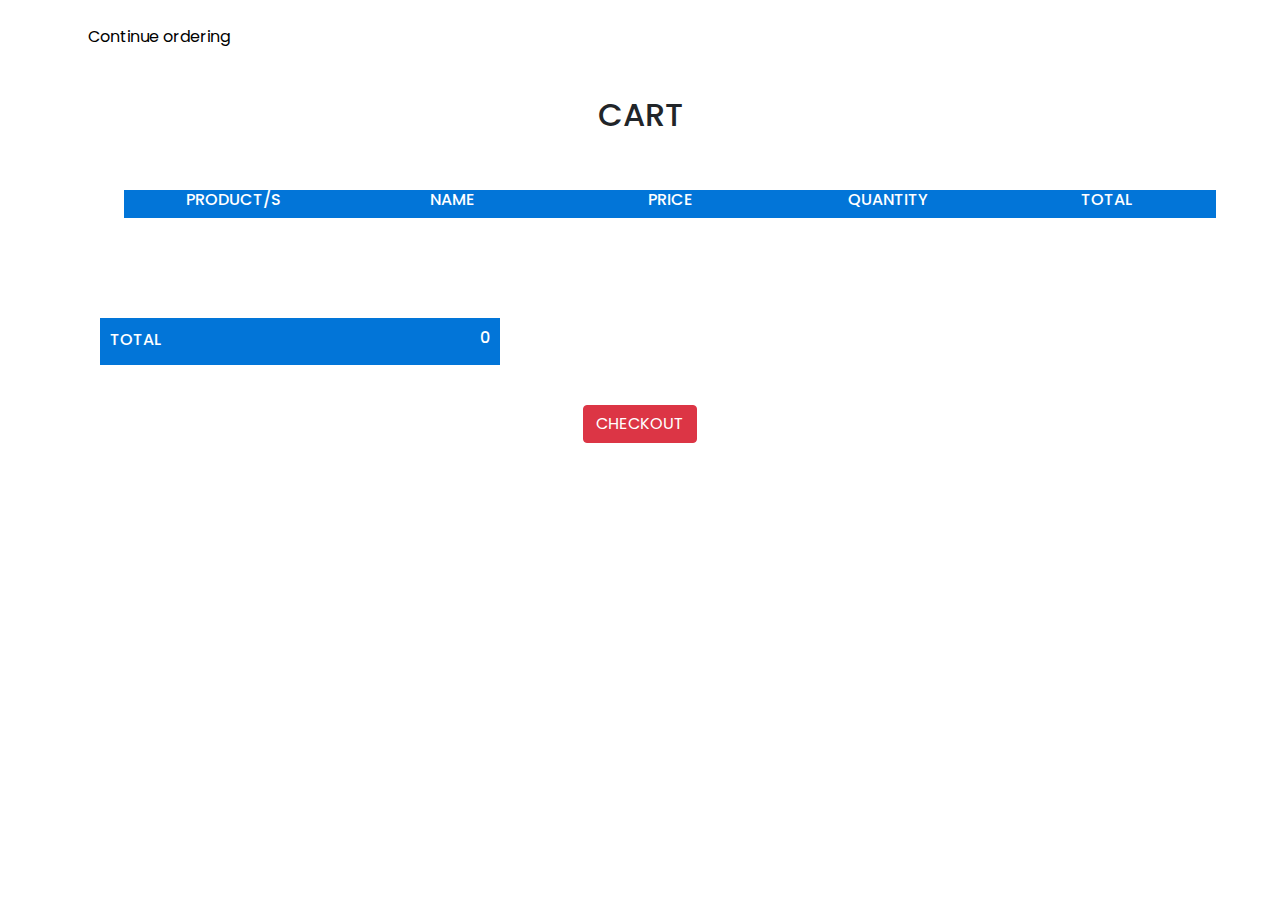
<file: cart.html>
<!DOCTYPE html>
<html lang="en">

<head>

    <meta charset="UTF-8">
    <meta http-equiv="X-UA-Compatible" content="IE=edge">
    <meta name="viewport" content="width=device-width, initial-scale=1.0">
    <title>Cart - Happy Cats</title>
    <!-- bootstrap css -->
    <link rel="stylesheet" href="bootstrap-5.0.2-dist/css/bootstrap.min.css">
    <!-- Google Web Fonts -->
    <link href="https://fonts.googleapis.com/css2?family=Nunito+Sans&family=Nunito:wght@600;700;800&display=swap"
        rel="stylesheet">

    <!-- Flaticon Font -->
    <link href="lib/flaticon/font/flaticon.css" rel="stylesheet">


    <!-- fontawesome cdn -->
    <link rel="stylesheet" href="https://cdnjs.cloudflare.com/ajax/libs/font-awesome/5.15.4/css/all.min.css"
        integrity="sha512-1ycn6IcaQQ40/MKBW2W4Rhis/DbILU74C1vSrLJxCq57o941Ym01SwNsOMqvEBFlcgUa6xLiPY/NS5R+E6ztJQ=="
        crossorigin="anonymous" referrerpolicy="no-referrer" />
    <!-- bootstrap css -->
    <link rel="stylesheet" href="bootstrap-5.0.2-dist/css/bootstrap.min.css">
    <link rel="stylesheet" href="https://cdn.jsdelivr.net/npm/bootstrap-icons@1.10.2/font/bootstrap-icons.css">
    <script src="https://cdn.jsdelivr.net/npm/bootstrap@5.2.2/dist/js/bootstrap.bundle.min.js"
        integrity="sha384-OERcA2EqjJCMA+/3y+gxIOqMEjwtxJY7qPCqsdltbNJuaOe923+mo//f6V8Qbsw3"
        crossorigin="anonymous"></script>
    <!-- custom css -->
    <link rel="stylesheet" href="cart.css">
  

</head>

<body>
    <nav class="navbar navbar-expand-lg navbar-light bg-white py-4 fixed-top">
        <form class="container justify-content-start">
            <button class="btn-add position-relative border-0 bg-transparent" type="button" onclick="location.href='new-shop.html'"></i>
           Continue ordering</span>
        </button>
        </form>
        <div class="nav">
            <a href="cart.html">cart<span>0</span></a>
        </div>
      </nav>
   
    <!-- Cart -->
    <section class="py-5">
        <div class="container">
            <div class="title text-center py-5">
                <h2 class="position-relative d-inline-block"> CART </h2>
            </div>
        </div>
        <div class="container row displayItem">
            <div class="col item text-white"><h6>Product/s</h6></div> 
            <div class="col names text-white"><h6>name</h6></div> 
            <div class="col prices text-white"><h6>price</h6></div>
             <div class="col quantity text-white"><h6>Quantity</h6></div>
             <div class="col total text-white"><h6>Total</h6></div>             
         </div>

       
         <div class="cartdisp text-center"></div>

         <div class="totalPriceCart">
             <div class="subtotal">total</div>
             <div class="priceView">
                <h6>0</h6> 
             </div>
         </div>

        <button class="btn btn-danger btn-purchase" type="button">CHECKOUT</button>
    
    </section>
<script src="index.js"></script>
</body>

</html>
</file>
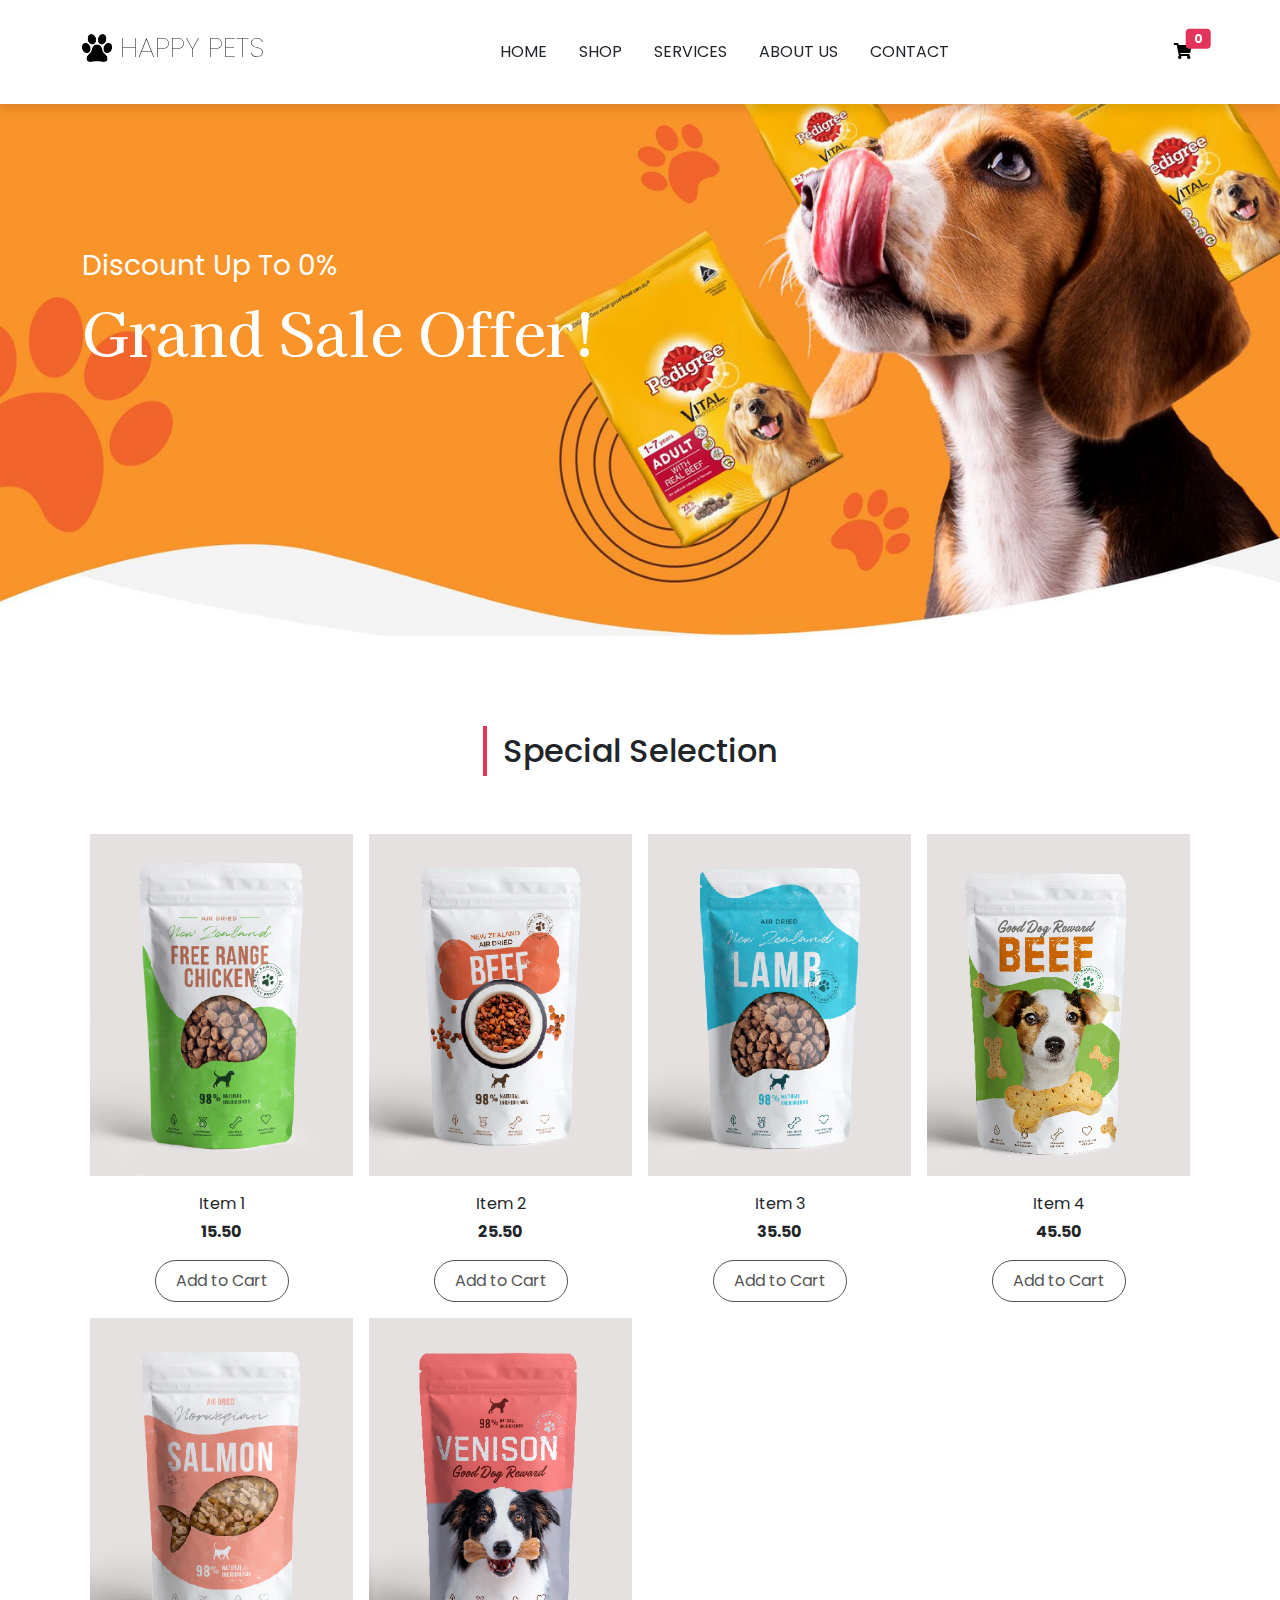
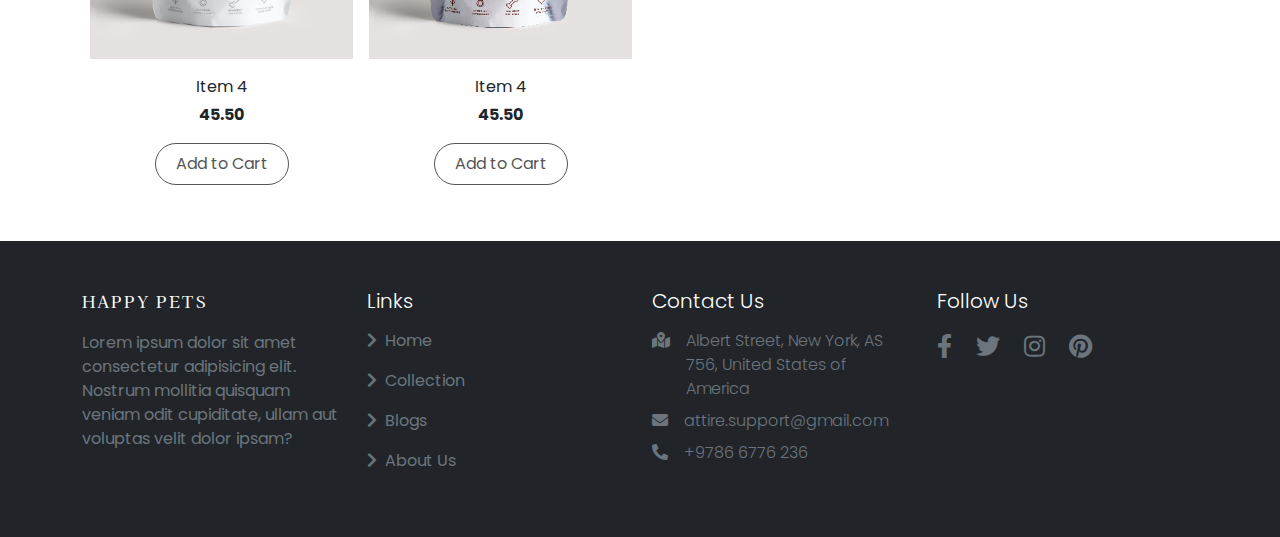
<file: new-shop.html>
<!DOCTYPE html>
 <html lang="en">
 <head>

    <meta charset="UTF-8">
    <meta http-equiv="X-UA-Compatible" content="IE=edge">
    <meta name="viewport" content="width=device-width, initial-scale=1.0">
    <title>Cart - Happy Cats</title>
    <!-- bootstrap css -->
    <link rel = "stylesheet" href = "bootstrap-5.0.2-dist/css/bootstrap.min.css">
    <!-- Google Web Fonts -->
    <link href="https://fonts.googleapis.com/css2?family=Nunito+Sans&family=Nunito:wght@600;700;800&display=swap" rel="stylesheet"> 

    <!-- Flaticon Font -->
    <link href="lib/flaticon/font/flaticon.css" rel="stylesheet">


    <!-- fontawesome cdn -->
    <link rel="stylesheet" href="https://cdnjs.cloudflare.com/ajax/libs/font-awesome/5.15.4/css/all.min.css" integrity="sha512-1ycn6IcaQQ40/MKBW2W4Rhis/DbILU74C1vSrLJxCq57o941Ym01SwNsOMqvEBFlcgUa6xLiPY/NS5R+E6ztJQ==" crossorigin="anonymous" referrerpolicy="no-referrer" />
    <!-- bootstrap css -->
    <link rel = "stylesheet" href = "bootstrap-5.0.2-dist/css/bootstrap.min.css">
    <link rel="stylesheet" href="https://cdn.jsdelivr.net/npm/bootstrap-icons@1.10.2/font/bootstrap-icons.css">
    <script src="https://cdn.jsdelivr.net/npm/bootstrap@5.2.2/dist/js/bootstrap.bundle.min.js"
        integrity="sha384-OERcA2EqjJCMA+/3y+gxIOqMEjwtxJY7qPCqsdltbNJuaOe923+mo//f6V8Qbsw3"
        crossorigin="anonymous"></script>
    <!-- custom css -->
    <link rel = "stylesheet" href = "style.css">
    
  
 </head>
 <body>
     <!-- navbar -->
    <div class="container nav">
        <nav class="containter navbar navbar-expand-lg navbar-light bg-white py-4 fixed-top">
            <div class="container">
                <a class="navbar-brand d-flex justify-content-between align-items-center order-lg-0" href="index.html">
                    <img src="img/paw.png" class="mb-2" alt="site icon">
                    <h3 class="text-uppercase fw-lighter ms-2">Happy Pets</h3>
                </a>
                <div class="order-lg-2 nav-btns">
                    <form class="text-end order-lg-3">
                        <button class="btn-add position-relative border-0 bg-transparent" type="button"
                            onclick="location.href='cart.html'"> <i class="fa fa-shopping-cart"></i>
                            <span id=" cart-total"
                                class="position-absolute top-0 start-100 translate-middle badge bg-primary border-0">0</span>
                        </button>
                    </form>  
                </div>
                <button class="navbar-toggler border-0" type="button" data-bs-toggle="collapse" data-bs-target="#navMenu">
                        <div class="navbar-toggler-icon"></div>
                    </button>

                <div class="collapse navbar-collapse order-lg-1" id="navMenu">
                    <ul class="navbar-nav mx-auto text-center">
                        <li class="nav-item px-2 py-2">
                            <a class="nav-link text-uppercase text-dark" href="index.html">home</a>
                        </li>
                        <li class="nav-item px-2 py-2">
                            <a class="nav-link text-uppercase text-dark" href="new-shop.html">shop</a>
                        </li>
                        <li class="nav-item px-2 py-2">
                            <a class="nav-link text-uppercase text-dark" href="#special">services</a>
                        </li>
                        <li class="nav-item px-2 py-2">
                            <a class="nav-link text-uppercase text-dark" href="#blogs">about us</a>
                        </li>
                        <li class="nav-item px-2 py-2">
                            <a class="nav-link text-uppercase text-dark" href="#about">contact</a>
                        </li>
                    </ul>
                </div>
               
            </div>
        </nav>
        
        </div>
    <!--end of navbar----->

     <!-- blogs -->
     <section id = "offers" class = "py-5">
        <div class = "container">
            <div class = "row d-flex align-items-center justify-content-center text-center justify-content-lg-start text-lg-start">
                <div class = "offers-content">
                    <span class = "text-white">Discount Up To 0%</span>
                    <h2 class = "mt-2 mb-4 text-white">Grand Sale Offer!</h2>
                </div>
            </div>
        </div>
    </section>
    <!-- end of blogs -->
  <!-- special products -->
  <section id = "special" class = "py-5">
    <div class = "container">
        <div class = "title text-center py-5">
            <h2 class = "position-relative d-inline-block">Special Selection </h2>
        </div>

        <div class="special-list row g-0">
        
            <!---First Item--->
            <div class="col-md-6 col-lg-4 col-xl-3 p-2 shop-item">
                <div class="special-img position-relative overflow-hidden">
                    <img src="img/product-for-dog/product_01.jpg" class="w-100 shop-item-image">
                </div> 
                <div class="text-center">
                    <p class="text-capitalize mt-3 mb-1 shop-item-title">Item 1</p>
                </div>
                <div class="text-center">
                    <span class="fw-bold d-block shop-item-price">15.50</span>
                </div>
                <div class="btns text-center">
                    <button class=" btn btn-primary mt-3 shadow-none" type="button">
                        Add to Cart
                    </button>
                </div>
            </div>
            <!---end of first item---->
        
        
            <!-----Second Item------->
            <div class="col-md-6 col-lg-4 col-xl-3 p-2 shop-item">
                <div class="special-img position-relative overflow-hidden">
                    <img src="img/product-for-dog/product_02.jpg" class="w-100 shop-item-image">
                </div>
                <div class="text-center">
                    <p class="text-capitalize mt-3 mb-1 shop-item-title">Item 2</p>
                </div>
                <div class="text-center">
                    <span class="fw-bold d-block shop-item-price">25.50</span>
                </div>
                <div class="btns text-center">
                    <button class=" btn btn-primary mt-3 shadow-none" type="button">
                        Add to Cart
                    </button>
                </div>
            </div>
            <!---end of second item---->
        
            <!-----Third Item------->
            <div class="col-md-6 col-lg-4 col-xl-3 p-2 shop-item">
                <div class="special-img position-relative overflow-hidden">
                    <img src="img/product-for-dog/product_03.jpg" class="w-100 shop-item-image">
                </div>
                <div class="text-center">
                    <p class="text-capitalize mt-3 mb-1 shop-item-title">Item 3</p>
                </div>
                <div class="text-center">
                    <span class="fw-bold d-block shop-item-price">35.50</span>
                </div>
                <div class="btns text-center">
                    <button class=" btn btn-primary mt-3 shadow-none" type="button">
                        Add to Cart
                    </button>
                </div>
            </div>
            <!---end of Third item---->
        
            <!-----Fourth Item------->
            <div class="col-md-6 col-lg-4 col-xl-3 p-2 shop-item">
                <div class="special-img position-relative overflow-hidden">
                    <img src="img/product-for-dog/product_04.jpg" class="w-100 shop-item-image">
                </div>
                <div class="text-center">
                    <p class="text-capitalize mt-3 mb-1 shop-item-title">Item 4</p>
                </div>
                <div class="text-center">
                    <span class="fw-bold d-block shop-item-price">45.50</span>
                </div>
                <div class="btns text-center">
                    <button class=" btn btn-primary mt-3 shadow-none" type="button">
                        Add to Cart
                    </button>
                </div>
            </div>
            <!---end of Fifth item---->
          <!-----Fourth Item------->
          <div class="col-md-6 col-lg-4 col-xl-3 p-2 shop-item">
            <div class="special-img position-relative overflow-hidden">
                <img src="img/product-for-dog/product_05.jpg" class="w-100 shop-item-image">
            </div>
            <div class="text-center">
                <p class="text-capitalize mt-3 mb-1 shop-item-title">Item 4</p>
            </div>
            <div class="text-center">
                <span class="fw-bold d-block shop-item-price">45.50</span>
            </div>
            <div class="btns text-center">
                <button class=" btn btn-primary mt-3 shadow-none" type="button">
                    Add to Cart
                </button>
            </div>
        </div>
        <!---end of Fifth item---->
       <!-----Sixth Item------->
       <div class="col-md-6 col-lg-4 col-xl-3 p-2 shop-item">
        <div class="special-img position-relative overflow-hidden">
            <img src="img/product-for-dog/product_06.jpg" class="w-100 shop-item-image">
        </div>
        <div class="text-center">
            <p class="text-capitalize mt-3 mb-1 shop-item-title">Item 4</p>
        </div>
        <div class="text-center">
            <span class="fw-bold d-block shop-item-price">45.50</span>
        </div>
        <div class="btns text-center">
            <button class=" btn btn-primary mt-3 shadow-none" type="button">
                Add to Cart
            </button>
        </div>
    </div>
    <!---end of Sixth item---->
        </div>
    </div>
</section>

  <!---footer -->
    <footer class = "bg-dark py-5">
        <div class = "container">
            <div class = "row text-white g-4">
                <div class = "col-md-6 col-lg-3">
                    <a class = "text-uppercase text-decoration-none brand text-white" href = "index.html">HAPPY PETS</a>
                    <p class = "text-white text-muted mt-3">Lorem ipsum dolor sit amet consectetur adipisicing elit. Nostrum mollitia quisquam veniam odit cupiditate, ullam aut voluptas velit dolor ipsam?</p>
                </div>

                <div class = "col-md-6 col-lg-3">
                    <h5 class = "fw-light">Links</h5>
                    <ul class = "list-unstyled">
                        <li class = "my-3">
                            <a href = "#" class = "text-white text-decoration-none text-muted">
                                <i class = "fas fa-chevron-right me-1"></i> Home
                            </a>
                        </li>
                        <li class = "my-3">
                            <a href = "#" class = "text-white text-decoration-none text-muted">
                                <i class = "fas fa-chevron-right me-1"></i> Collection
                            </a>
                        </li>
                        <li class = "my-3">
                            <a href = "#" class = "text-white text-decoration-none text-muted">
                                <i class = "fas fa-chevron-right me-1"></i> Blogs
                            </a>
                        </li>
                        <li class = "my-3">
                            <a href = "#" class = "text-white text-decoration-none text-muted">
                                <i class = "fas fa-chevron-right me-1"></i> About Us
                            </a>
                        </li>
                    </ul>
                </div>

                <div class = "col-md-6 col-lg-3">
                    <h5 class = "fw-light mb-3">Contact Us</h5>
                    <div class = "d-flex justify-content-start align-items-start my-2 text-muted">
                        <span class = "me-3">
                            <i class = "fas fa-map-marked-alt"></i>
                        </span>
                        <span class = "fw-light">
                            Albert Street, New York, AS 756, United States of America
                        </span>
                    </div>
                    <div class = "d-flex justify-content-start align-items-start my-2 text-muted">
                        <span class = "me-3">
                            <i class = "fas fa-envelope"></i>
                        </span>
                        <span class = "fw-light">
                            attire.support@gmail.com
                        </span>
                    </div>
                    <div class = "d-flex justify-content-start align-items-start my-2 text-muted">
                        <span class = "me-3">
                            <i class = "fas fa-phone-alt"></i>
                        </span>
                        <span class = "fw-light">
                            +9786 6776 236
                        </span>
                    </div>
                </div>

                <div class = "col-md-6 col-lg-3">
                    <h5 class = "fw-light mb-3">Follow Us</h5>
                    <div>
                        <ul class = "list-unstyled d-flex">
                            <li>
                                <a href = "#" class = "text-white text-decoration-none text-muted fs-4 me-4">
                                    <i class = "fab fa-facebook-f"></i>
                                </a>
                            </li>
                            <li>
                                <a href = "#" class = "text-white text-decoration-none text-muted fs-4 me-4">
                                    <i class = "fab fa-twitter"></i>
                                </a>
                            </li>
                            <li>
                                <a href = "#" class = "text-white text-decoration-none text-muted fs-4 me-4">
                                    <i class = "fab fa-instagram"></i>
                                </a>
                            </li>
                            <li>
                                <a href = "#" class = "text-white text-decoration-none text-muted fs-4 me-4">
                                    <i class = "fab fa-pinterest"></i>
                                </a>
                            </li>
                        </ul>
                    </div>
                </div>
            </div>
        </div>
    </footer>
    <!-- end of footer -->
<!---Modal --> 
<script>
    const myModal = document.getElementById('myModal')
const myInput = document.getElementById('myInput')

myModal.addEventListener('shown.bs.modal', () => {
  myInput.focus()
})
</script> 
<script src="index.js"></script>
</body>
 </html>
</file>
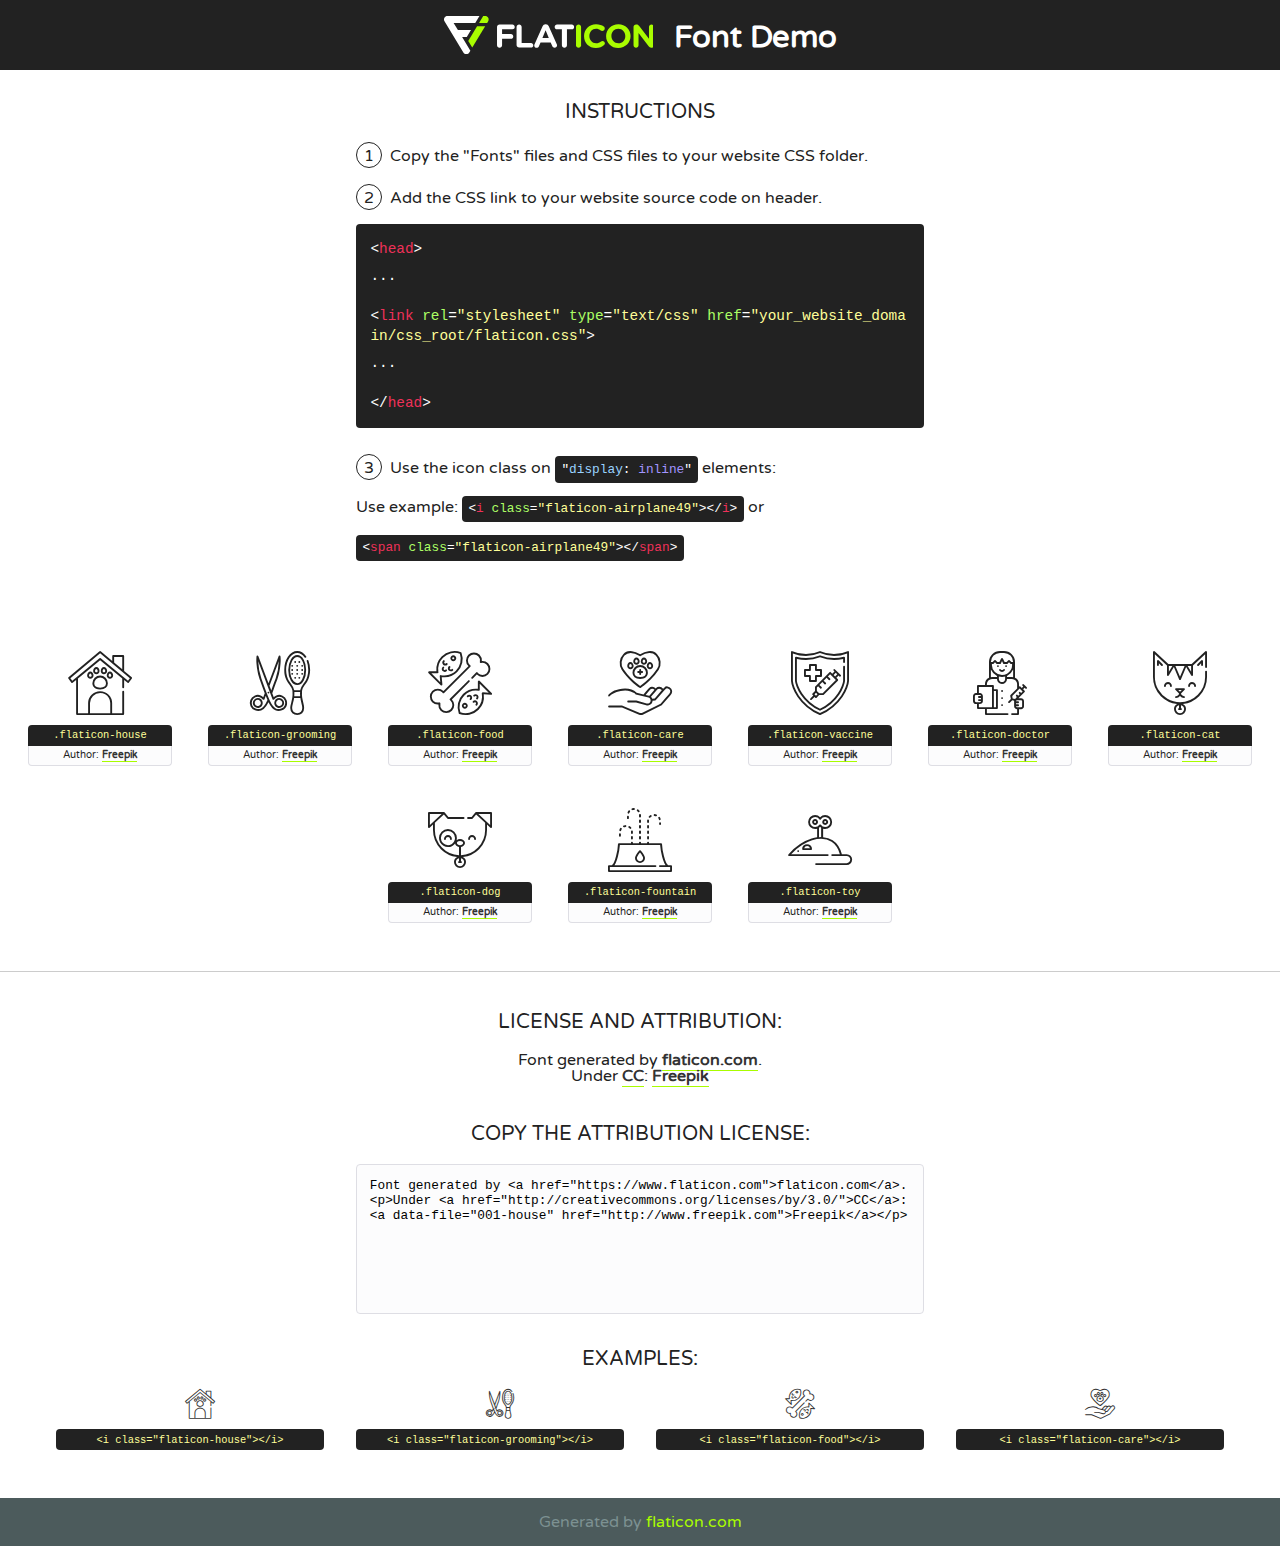
<file: lib/flaticon/font/flaticon.html>
<!DOCTYPE html>
<!--
  Flaticon icon font: Flaticon
  Creation date: 06/11/2020 05:08
-->
<html>
<!DOCTYPE html>
<html>

<head>
    <title>Flaticon WebFont</title>
    <link href="http://fonts.googleapis.com/css?family=Varela+Round" rel="stylesheet" type="text/css" />
    <link rel="stylesheet" type="text/css" href="flaticon.css">
    <meta charset="UTF-8">
    <style>
    html, body, div, span, applet, object, iframe,
    h1, h2, h3, h4, h5, h6, p, blockquote, pre,
    a, abbr, acronym, address, big, cite, code,
    del, dfn, em, img, ins, kbd, q, s, samp,
    small, strike, strong, sub, sup, tt, var,
    b, u, i, center,
    dl, dt, dd, ol, ul, li,
    fieldset, form, label, legend,
    table, caption, tbody, tfoot, thead, tr, th, td,
    article, aside, canvas, details, embed, 
    figure, figcaption, footer, header, hgroup, 
    menu, nav, output, ruby, section, summary,
    time, mark, audio, video {
        margin: 0;
        padding: 0;
        border: 0;
        font-size: 100%;
        font: inherit;
        vertical-align: baseline;
    }
    /* HTML5 display-role reset for older browsers */
    article, aside, details, figcaption, figure, 
    footer, header, hgroup, menu, nav, section {
        display: block;
    }
    body {
        line-height: 1;
    }
    ol, ul {
        list-style: none;
    }
    blockquote, q {
        quotes: none;
    }
    blockquote:before, blockquote:after,
    q:before, q:after {
        content: '';
        content: none;
    }
    table {
        border-collapse: collapse;
        border-spacing: 0;
    }
    body {
        font-family: 'Varela Round', Helvetica, Arial, sans-serif;
        font-size: 16px;
        color: #222;
    }
    a {
        color: #333;
        border-bottom: 1px solid #a9fd00;
        font-weight: bold;
        text-decoration: none;
    }
    * {
        -moz-box-sizing: border-box;
        -webkit-box-sizing: border-box;
        box-sizing: border-box;
        margin: 0;
        padding: 0;
    }
    [class^="flaticon-"]:before, [class*=" flaticon-"]:before, [class^="flaticon-"]:after, [class*=" flaticon-"]:after {
        font-family: Flaticon;
        font-size: 30px;
        font-style: normal;
        margin-left: 20px;
        color: #333;
    }
    .wrapper {
        max-width: 600px;
        margin: auto;
        padding: 0 1em;
    }
    .title {
        font-size: 1.25em;
        text-align: center;
        margin-bottom: 1em;
        text-transform: uppercase;
    }
    header {
        text-align: center;
        background-color: #222;
        color: #fff;
        padding: 1em;
    }
    header .logo {
        width: 210px;
        height: 38px;
        display: inline-block;
        vertical-align: middle;
        margin-right: 1em;
        border: none;
    }
    header strong {
        font-size: 1.95em;
        font-weight: bold;
        vertical-align: middle;
        margin-top: 5px;
        display: inline-block;
    }
    .demo {
        margin: 2em auto;
        line-height: 1.25em;
    }
    .demo ul li {
        margin-bottom: 1em;
    }
    .demo ul li .num {
        color: #222;
        border-radius: 20px;
        display: inline-block;
        width: 26px;
        padding: 3px;
        height: 26px;
        text-align: center;
        margin-right: 0.5em;
        border: 1px solid #222;
    }
    .demo ul li code {
        background-color: #222;
        border-radius: 4px;
        padding: 0.25em 0.5em;
        display: inline-block;
        color: #fff;
        font-family: Consolas,Monaco,Lucida Console,Liberation Mono,DejaVu Sans Mono,Bitstream Vera Sans Mono,Courier New, monospace;
        font-weight: lighter;
        margin-top: 1em;
        font-size: 0.8em;
        word-break: break-all;
    }
    .demo ul li code.big {
        padding: 1em;
        font-size: 0.9em;
    }
    .demo ul li code .red {
        color: #EF3159;
    }
    .demo ul li code .green {
        color: #ACFF65;
    }
    .demo ul li code .yellow {
        color: #FFFF99;
    }
    .demo ul li code .blue {
        color: #99D3FF;
    }
    .demo ul li code .purple {
        color: #A295FF;
    }
    .demo ul li code .dots {
        margin-top: 0.5em;
        display: block;
    }
    #glyphs {
        border-bottom: 1px solid #ccc;
        padding: 2em 0;
        text-align: center;
    }
    .glyph {
        display: inline-block;
        width: 9em;
        margin: 1em;
        text-align: center;
        vertical-align: top;
        background: #FFF;
    }
    .glyph .glyph-icon {
        padding: 10px;
        display: block;
        font-family:"Flaticon";
        font-size: 64px;
        line-height: 1;
    }
    .glyph .glyph-icon:before {
        font-size: 64px;
        color: #222;
        margin-left: 0;
    }
    .class-name {
        font-size: 0.65em;
        background-color: #222;
        color: #fff;
        border-radius: 4px 4px 0 0;
        padding: 0.5em;
        color: #FFFF99;
        font-family: Consolas,Monaco,Lucida Console,Liberation Mono,DejaVu Sans Mono,Bitstream Vera Sans Mono,Courier New, monospace;
    }
    .author-name {
        font-size: 0.6em;
        background-color: #fcfcfd;
        border: 1px solid #DEDEE4;
        border-top: 0;
        border-radius: 0 0 4px 4px;
        padding: 0.5em;
    }
    .class-name:last-child {
        font-size: 10px;
        color:#888;
    }
    .class-name:last-child a {
        font-size: 10px;
        color:#555;
    }
    .class-name:last-child a:hover {
        color:#a9fd00;
    }
    .glyph > input {
        display: block;
        width: 100px;
        margin: 5px auto;
        text-align: center;
        font-size: 12px;
        cursor: text;
    }
    .glyph > input.icon-input {
        font-family:"Flaticon";
        font-size: 16px;
        margin-bottom: 10px;
    }
    .attribution .title {
        margin-top: 2em;
    }
    .attribution textarea {
        background-color: #fcfcfd;
        padding: 1em;
        border: none;
        box-shadow: none;
        border: 1px solid #DEDEE4;
        border-radius: 4px;
        resize: none;
        width: 100%;
        height: 150px;
        font-size: 0.8em;
        font-family: Consolas,Monaco,Lucida Console,Liberation Mono,DejaVu Sans Mono,Bitstream Vera Sans Mono,Courier New, monospace;
        -webkit-appearance: none;
    }
    .iconsuse {
        margin: 2em auto;
        text-align: center;
        max-width: 1200px;
    }
    .iconsuse:after {
        content: '';
        display: table;
        clear: both;
    }
    .iconsuse .image {
        float: left;
        width: 25%;
        padding: 0 1em;
    }
    .iconsuse .image p {
        margin-bottom: 1em;
    }
    .iconsuse .image span {
        display: block;
        font-size: 0.65em;
        background-color: #222;
        color: #fff;
        border-radius: 4px;
        padding: 0.5em;
        color: #FFFF99;
        margin-top: 1em;
        font-family: Consolas,Monaco,Lucida Console,Liberation Mono,DejaVu Sans Mono,Bitstream Vera Sans Mono,Courier New, monospace;
    }
    #footer {
        text-align: center;
        background-color: #4C5B5C;
        color: #7c9192;
        padding: 1em;
    }
    #footer a {
        border: none;
        color: #a9fd00;
        font-weight: normal;
    }
    @media (max-width: 960px) {
        .iconsuse .image {
            width: 50%;
        }
    }
    @media (max-width: 560px) {
        .iconsuse .image {
            width: 100%;
        }
    }
    </style>
</head>

<body class="characters-off">

    <header>
        <a href="https://www.flaticon.com" target="_blank" class="logo">
            <svg version="1.1" xmlns="http://www.w3.org/2000/svg" xmlns:xlink="http://www.w3.org/1999/xlink" xmlns:a="http://ns.adobe.com/AdobeSVGViewerExtensions/3.0/" viewBox="0 0 560.875 102.036" enable-background="new 0 0 560.875 102.036" xml:space="preserve">
                <defs>
                </defs>
                <g>
                    <g class="letters">
                        <path fill="#ffffff" d="M141.596,29.675c0-3.777,2.985-6.767,6.764-6.767h34.438c3.426,0,6.15,2.728,6.15,6.15
                        c0,3.43-2.724,6.149-6.15,6.149h-27.674v13.091h23.719c3.429,0,6.151,2.724,6.151,6.15c0,3.43-2.723,6.149-6.151,6.149h-23.719
                        v17.574c0,3.773-2.986,6.761-6.764,6.761c-3.779,0-6.764-2.989-6.764-6.761V29.675z"></path>
                        <path fill="#ffffff" d="M193.844,29.149c0-3.781,2.985-6.767,6.764-6.767c3.776,0,6.763,2.985,6.763,6.767v42.957h25.039
                        c3.426,0,6.149,2.726,6.149,6.153c0,3.425-2.723,6.15-6.149,6.15h-31.802c-3.779,0-6.764-2.986-6.764-6.768V29.149z"></path>
                        <path fill="#ffffff" d="M241.891,75.71l21.438-48.407c1.492-3.341,4.215-5.357,7.906-5.357h0.792
                        c3.686,0,6.323,2.017,7.815,5.357l21.439,48.407c0.436,0.967,0.701,1.845,0.701,2.723c0,3.602-2.809,6.501-6.414,6.501
                        c-3.161,0-5.269-1.845-6.499-4.655l-4.132-9.661h-27.059l-4.301,10.102c-1.144,2.631-3.426,4.214-6.237,4.214
                        c-3.517,0-6.24-2.81-6.24-6.325C241.1,77.64,241.451,76.677,241.891,75.71z M279.932,58.666l-8.521-20.297l-8.526,20.297H279.932
                        z"></path>
                        <path fill="#ffffff" d="M314.864,35.387H301.86c-3.429,0-6.239-2.813-6.239-6.238c0-3.429,2.811-6.24,6.239-6.24h39.533
                        c3.426,0,6.237,2.811,6.237,6.24c0,3.425-2.811,6.238-6.237,6.238h-13.001v42.785c0,3.773-2.99,6.761-6.764,6.761
                        c-3.779,0-6.764-2.989-6.764-6.761V35.387z"></path>
                        <path fill="#A9FD00" d="M352.615,29.149c0-3.781,2.985-6.767,6.767-6.767c3.774,0,6.761,2.985,6.761,6.767v49.024
                        c0,3.773-2.987,6.761-6.761,6.761c-3.781,0-6.767-2.989-6.767-6.761V29.149z"></path>
                        <path fill="#A9FD00" d="M374.132,53.836v-0.179c0-17.481,13.178-31.801,32.065-31.801c9.22,0,15.459,2.458,20.557,6.238
                        c1.402,1.054,2.637,2.985,2.637,5.357c0,3.692-2.985,6.59-6.681,6.59c-1.845,0-3.071-0.702-4.044-1.319
                        c-3.776-2.813-7.729-4.393-12.562-4.393c-10.364,0-17.831,8.611-17.831,19.154v0.173c0,10.542,7.291,19.329,17.831,19.329
                        c5.715,0,9.492-1.756,13.359-4.834c1.049-0.874,2.458-1.491,4.039-1.491c3.429,0,6.325,2.813,6.325,6.236
                        c0,2.106-1.056,3.78-2.282,4.834c-5.539,4.834-12.036,7.733-21.878,7.733C387.572,85.464,374.132,71.493,374.132,53.836z"></path>
                        <path fill="#A9FD00" d="M433.009,53.836v-0.179c0-17.481,13.79-31.801,32.766-31.801c18.981,0,32.592,14.143,32.592,31.628v0.173
                        c0,17.483-13.785,31.807-32.769,31.807C446.625,85.464,433.009,71.32,433.009,53.836z M484.224,53.836v-0.179
                        c0-10.539-7.725-19.326-18.626-19.326c-10.893,0-18.449,8.611-18.449,19.154v0.173c0,10.542,7.73,19.329,18.626,19.329
                        C476.676,72.986,484.224,64.378,484.224,53.836z"></path>
                        <path fill="#A9FD00" d="M506.233,29.321c0-3.774,2.99-6.763,6.767-6.763h1.401c3.252,0,5.183,1.583,7.029,3.953l26.093,34.265
                        V29.059c0-3.692,2.99-6.677,6.681-6.677c3.683,0,6.671,2.985,6.671,6.677v48.934c0,3.78-2.987,6.765-6.764,6.765h-0.436
                        c-3.257,0-5.188-1.581-7.034-3.953l-27.056-35.492v32.944c0,3.687-2.985,6.676-6.678,6.676c-3.683,0-6.673-2.989-6.673-6.676
                        V29.321z"></path>
                    </g>
                    <g class="insignia">
                        <path fill="#ffffff" d="M48.372,56.137h12.517l11.156-18.537H37.186L25.688,18.539h57.825L94.668,0H9.271
                        C5.925,0,2.842,1.801,1.198,4.716c-1.644,2.907-1.593,6.482,0.134,9.343l50.38,83.501c1.678,2.781,4.689,4.476,7.938,4.476
                        c3.246,0,6.257-1.695,7.935-4.476l2.898-4.804L48.372,56.137z"></path>
                        <g class="i">
                            <path fill="#A9FD00" d="M93.575,18.539h0.031v0.004l21.652,0.004l2.705-4.488c1.727-2.861,1.778-6.436,0.133-9.343
                            C116.454,1.801,113.371,0,110.026,0h-5.294L93.575,18.539z"></path>
                            <polygon fill="#A9FD00" points="88.291,27.356 64.725,66.486 75.519,84.404 109.942,27.356"></polygon>
                        </g>
                    </g>
                </g>
            </svg>
        </a>
        <strong>Font Demo</strong>
    </header>


    <section class="demo wrapper">

        <p class="title">Instructions</p>

        <ul>
            <li>
                <span class="num">1</span>Copy the "Fonts" files and CSS files to your website CSS folder.
            </li>
            <li>
                <span class="num">2</span>Add the CSS link to your website source code on header.
                <code class="big">
                    &lt;<span class="red">head</span>&gt;
                    <br/><span class="dots">...</span>
                    <br/>&lt;<span class="red">link</span> <span class="green">rel</span>=<span class="yellow">"stylesheet"</span> <span class="green">type</span>=<span class="yellow">"text/css"</span> <span class="green">href</span>=<span class="yellow">"your_website_domain/css_root/flaticon.css"</span>&gt;
                    <br/><span class="dots">...</span>
                    <br/>&lt;/<span class="red">head</span>&gt;
                </code>
            </li>

            <li>
                <p>
                    <span class="num">3</span>Use the icon class on <code>"<span class="blue">display</span>:<span class="purple"> inline</span>"</code> elements:
                    <br />
                    Use example: <code>&lt;<span class="red">i</span> <span class="green">class</span>=<span class="yellow">&quot;flaticon-airplane49&quot;</span>&gt;&lt;/<span class="red">i</span>&gt;</code> or <code>&lt;<span class="red">span</span> <span class="green">class</span>=<span class="yellow">&quot;flaticon-airplane49&quot;</span>&gt;&lt;/<span class="red">span</span>&gt;</code>
            </li>
        </ul>

    </section>




   <section id="glyphs">          
    
      
        <div class="glyph"><div class="glyph-icon flaticon-house"></div>
            <div class="class-name">.flaticon-house</div>
            <div class="author-name">Author: <a data-file="001-house" href="http://www.freepik.com">Freepik</a> </div> 
        </div>        
        
        <div class="glyph"><div class="glyph-icon flaticon-grooming"></div>
            <div class="class-name">.flaticon-grooming</div>
            <div class="author-name">Author: <a data-file="002-grooming" href="http://www.freepik.com">Freepik</a> </div> 
        </div>        
        
        <div class="glyph"><div class="glyph-icon flaticon-food"></div>
            <div class="class-name">.flaticon-food</div>
            <div class="author-name">Author: <a data-file="003-food" href="http://www.freepik.com">Freepik</a> </div> 
        </div>        
        
        <div class="glyph"><div class="glyph-icon flaticon-care"></div>
            <div class="class-name">.flaticon-care</div>
            <div class="author-name">Author: <a data-file="004-care" href="http://www.freepik.com">Freepik</a> </div> 
        </div>        
        
        <div class="glyph"><div class="glyph-icon flaticon-vaccine"></div>
            <div class="class-name">.flaticon-vaccine</div>
            <div class="author-name">Author: <a data-file="005-vaccine" href="http://www.freepik.com">Freepik</a> </div> 
        </div>        
        
        <div class="glyph"><div class="glyph-icon flaticon-doctor"></div>
            <div class="class-name">.flaticon-doctor</div>
            <div class="author-name">Author: <a data-file="006-doctor" href="http://www.freepik.com">Freepik</a> </div> 
        </div>        
        
        <div class="glyph"><div class="glyph-icon flaticon-cat"></div>
            <div class="class-name">.flaticon-cat</div>
            <div class="author-name">Author: <a data-file="007-cat" href="http://www.freepik.com">Freepik</a> </div> 
        </div>        
        
        <div class="glyph"><div class="glyph-icon flaticon-dog"></div>
            <div class="class-name">.flaticon-dog</div>
            <div class="author-name">Author: <a data-file="008-dog" href="http://www.freepik.com">Freepik</a> </div> 
        </div>        
        
        <div class="glyph"><div class="glyph-icon flaticon-fountain"></div>
            <div class="class-name">.flaticon-fountain</div>
            <div class="author-name">Author: <a data-file="009-fountain" href="http://www.freepik.com">Freepik</a> </div> 
        </div>        
        
        <div class="glyph"><div class="glyph-icon flaticon-toy"></div>
            <div class="class-name">.flaticon-toy</div>
            <div class="author-name">Author: <a data-file="010-toy" href="http://www.freepik.com">Freepik</a> </div> 
        </div>        
        

    </section>



    <section class="attribution wrapper"   style="text-align:center;">

      <div class="title">License and attribution:</div><div class="attrDiv">Font generated by <a href="https://www.flaticon.com">flaticon.com</a>. <div><p>Under <a href="http://creativecommons.org/licenses/by/3.0/">CC</a>: <a data-file="001-house" href="http://www.freepik.com">Freepik</a></p>  </div>
      </div>
      <div class="title">Copy the Attribution License:</div>

    <textarea onclick="this.focus();this.select();">Font generated by &lt;a href=&quot;https://www.flaticon.com&quot;&gt;flaticon.com&lt;/a&gt;. <p>Under <a href="http://creativecommons.org/licenses/by/3.0/">CC</a>: <a data-file="001-house" href="http://www.freepik.com">Freepik</a></p>  
     </textarea>

    </section>

    <section class="iconsuse">

          <div class="title">Examples:</div>            
             
            <div class="image">
                <p>
                    <i class="glyph-icon flaticon-house"></i> 
                    <span>&lt;i class=&quot;flaticon-house&quot;&gt;&lt;/i&gt;</span>
                </p>
            </div>
            
            <div class="image">
                <p>
                    <i class="glyph-icon flaticon-grooming"></i> 
                    <span>&lt;i class=&quot;flaticon-grooming&quot;&gt;&lt;/i&gt;</span>
                </p>
            </div>
            
            <div class="image">
                <p>
                    <i class="glyph-icon flaticon-food"></i> 
                    <span>&lt;i class=&quot;flaticon-food&quot;&gt;&lt;/i&gt;</span>
                </p>
            </div>
            
            <div class="image">
                <p>
                    <i class="glyph-icon flaticon-care"></i> 
                    <span>&lt;i class=&quot;flaticon-care&quot;&gt;&lt;/i&gt;</span>
                </p>
            </div>
                       
        </div>
                            
    </section>

<div id="footer">
    <div>Generated by <a href="https://www.flaticon.com">flaticon.com</a>
    </div>
</div>



</body>
</html>
</file>
<file: lib/flaticon/font/flaticon.css>
/*
  	Flaticon icon font: Flaticon
  	Creation date: 06/11/2020 05:08
  	*/

@font-face {
  font-family: "Flaticon";
  src: url("./Flaticon.eot");
  src: url("./Flaticon.eot?#iefix") format("embedded-opentype"),
       url("./Flaticon.woff2") format("woff2"),
       url("./Flaticon.woff") format("woff"),
       url("./Flaticon.ttf") format("truetype"),
       url("./Flaticon.svg#Flaticon") format("svg");
  font-weight: normal;
  font-style: normal;
}

@media screen and (-webkit-min-device-pixel-ratio:0) {
  @font-face {
    font-family: "Flaticon";
    src: url("./Flaticon.svg#Flaticon") format("svg");
  }
}

[class^="flaticon-"]:before, [class*=" flaticon-"]:before,
[class^="flaticon-"]:after, [class*=" flaticon-"]:after {   
  font-family: Flaticon;
        font-size: 20px;
font-style: normal;
margin-left: 20px;
}

.flaticon-house:before { content: "\f100"; }
.flaticon-grooming:before { content: "\f101"; }
.flaticon-food:before { content: "\f102"; }
.flaticon-care:before { content: "\f103"; }
.flaticon-vaccine:before { content: "\f104"; }
.flaticon-doctor:before { content: "\f105"; }
.flaticon-cat:before { content: "\f106"; }
.flaticon-dog:before { content: "\f107"; }
.flaticon-fountain:before { content: "\f108"; }
.flaticon-toy:before { content: "\f109"; }
</file>
<file: cart.css>
@import url('https://fonts.googleapis.com/css2?family=Kaisei+Tokumin:wght@400;500;700&family=Poppins:wght@300;400;500&display=swap');

/* *{
    margin: 0;
    padding: 0;
} */
:root {
  --lg-font: 'Kaisei Tokumin', serif;
  --sm-font: 'Poppins', sans-serif;
  --pink: #e5345b;
  --after-content: '2';
}

body {
  font-family: var(--sm-font);
}


/* special */
.special-img span {
  top: 20px;
  right: 20px;
}

.special-list .btn {
  padding: 8px 20px !important;
}

.special-img img {
  -webkit-transition: all 0.3s ease;
  -o-transition: all 0.3s ease;
  transition: all 0.3s ease;
  height: 250px;
}

.special-img:hover img {
  -webkit-transform: scale(1.2);
  -ms-transform: scale(1.2);
  transform: scale(1.2);
}

.shop-item-image {
  height: 250px;
}

/* align*/
.special-img {
  display: flex;
  align-items: center;
  justify-content: center;
}

.shop-item-image {
  max-width: 100%;
  height: auto;
}

.shop-item-image:hover {
  cursor: pointer;
}

.shop-item-title {
  margin-top: 10px;
}

.shop-item-price {
  margin-top: 10px;
  font-weight: bold;
}

.btn {
  margin-top: 10px;
}

/*cart*/

.cart-row {
  display: flex;
}

.cart-item {
  width: 45%;
}

.cart-price {
  width: 20%;
  font-size: 1.2em;
  color: #333;
}

.cart-quantity {
  width: 35%;
}

.cart-column {
  display: flex;
  align-items: center;
  border-bottom: 1px solid black;
  margin-right: 1.5em;
  padding-bottom: 10px;
  margin-top: 10px;
}

.cart-total {
  text-align: end;
  margin-top: 10px;
  margin-right: auto;

}

.cart-total-title {
  font-weight: bold;
  font-size: 1.5em;
  color: black;
  margin-right: 20px;
}

.cart-total-price {
  color: #333;
  font-size: 1.1em;
}

.btn-purchase {
  display: block;
  margin: 40px auto 80px auto;
  font-size: 1em;
}

.cartdisp img {
  width: 70px;
}

.cartdisp {
  margin-left: 100px;
  align-items: center;
  text-align: center;
}

.displayItem {
  display: flex;
  align-items: center;
  text-align: center;
  text-transform: uppercase;
  color: rgb(16, 16, 16);
  margin-left: 100px;
  /* margin-top: 50px ; */
  margin-bottom: 30px;

}


.productItem {
  border-right: 0.5px solid gray;
  border-bottom: 0.5px solid gray;
  margin-left: 50px;
  margin-bottom: 20px;
}

.cartdisp img {
  width: 70px;
}

.cartdisp {
  margin-left: 100px;
  align-items: center;
  text-align: center;
}

.item {
  width: 100px;
  /* border-radius: 20px; */
  /* margin: 10px; */
     background-color: #0275d8;
}

.names {
  width: 300px;
  /* border-radius: 20px;
  margin: 10px; */
       background-color: #0275d8;
}

.prices {
  width: 100px;
  /* border-radius: 20px;
  margin: 10px; */
       background-color: #0275d8;
}

.quantity {
  width: 130px;
  /* border-radius: 20px;
  margin: 10px; */
       background-color: #0275d8;
}

.total {
  width: 100px;
  /* border-radius: 20px;
  margin: 10px; */
       background-color: #0275d8;
}

.cartlist {
  display: flex;
  text-transform: capitalize;
}

.forImage {
  width: 100px;

  margin: 10px;

}

.forName {
  width: 300px;

  margin: 10px;

}

.forPrice {
  width: 100px;

  margin: 10px;

}

.forQuantity {
  width: 130px;

  margin: 10px;

}

.forQuantity input {
  width: 50px;

  margin: 10px;

}

.increse {
  width: 100px;



}

.forTotal {
  width: 100px;

  margin: 10px;

}

.reoveItem button {
  cursor: pointer;
  background: none;
  border: none;
  width: 70px;
  height: 50px;
  color: rgb(255, 31, 31);

}
.nav a{
  display: none;
}

.totalPriceCart {
  display: flex;
  justify-content: space-between;
  margin-left: 100px;
  margin-top: 100px;
  width: 400px;
  background-color: #0275d8;
  text-align: center;
  color: #fff;
  text-transform: uppercase;
}

.subtotal {
  margin: 10px;
  font-weight: 500; 
}

.priceView {
  margin: 10px;

}
</file>
<file: style.css>
@import url('https://fonts.googleapis.com/css2?family=Kaisei+Tokumin:wght@400;500;700&family=Poppins:wght@300;400;500&display=swap');

:root{
    --lg-font: 'Kaisei Tokumin', serif;
    --sm-font: 'Poppins', sans-serif;
    --pink: #e5345b;
    --after-content:'2';
}
body{
    font-family: var(--sm-font);
}

/* button */
.bg-primary{
    background-color: var(--pink)!important;
}

.btn:not(.nav-btns button){
    background-color: #fff;
    color: rgb(85, 85, 85);
    padding: 10px 28px;
    border-radius: 25px;
    border: 1px solid rgb(85, 85, 85);
}
.btn:not(.nav-btns button):hover{
    background-color: var(--pink);
    color: #fff;
    border-color: var(--pink);
}

/* text color */
.text-primary{
    color: var(--pink)!important;
}

/* navbar */
.navbar{
    -webkit-box-shadow: 0 3px 9px 3px rgba(0, 0, 0, 0.1);
            box-shadow: 0 3px 9px 3px rgba(0, 0, 0, 0.1);
}
.navbar-brand img{
    width: 30px;
}
.navbar-brand span{
    letter-spacing: 2px;
    font-family: var(--lg-font);
}
.nav-link:hover{
    color: var(--pink)!important;
}
.nav-item{
    border-bottom: 0.5px solid rgba(0, 0, 0, 0.05);
}


/* header */
#header{
    background: url('img/dogs/carousel-2.jpg') top/cover no-repeat;
}
.carousel-inner h1{
    font-size: 60px;
    font-family: var(--lg-font);
}
.carousel-item .btn-cart{
    border-color: #fff!important;
}
.carousel-item .btn-cart:hover{
    border-color: var(--pink)!important;
}

#cart-total{
    content: var(--after-content);
}

/* title */
.title h2::before{
    position: absolute;
    content: "";
    width: 4px;
    height: 50px;
    background-color: var(--pink);
    left: -20px;
    top: 50%;
    -webkit-transform: translateY(-50%);
        -ms-transform: translateY(-50%);
            transform: translateY(-50%);
}



/* collection */
.active-filter-btn{
    background-color: var(--pink)!important;
    color: #fff!important;
    border-color: var(--pink)!important;
}
.filter-button-group .btn:hover{
    color: #fff!important;
}
.collection-img span{
    top: 20px;
    right: 20px;
    width: 46px;
    height: 46px;
    border-radius: 50%;
}

/* special */
.special-img span{
    top: 20px;
    right: 20px;
}
.special-list .btn{
    padding: 8px 20px!important;
}
.special-img img{
    -webkit-transition: all 0.3s ease;
    -o-transition: all 0.3s ease;
    transition: all 0.3s ease;
}
.special-img:hover img{
    -webkit-transform: scale(1.2);
        -ms-transform: scale(1.2);
            transform: scale(1.2);
}

/* offers */
.bg-offer {
    background: url('img/dogs/offer.jpg') top right no-repeat;
    background-size: cover;
}



/* offers */
#offers{
    background: url('img/dogs/hero-banner.jpg') center/cover no-repeat;
}
#offers .row{
    min-height: 60vh;
}
.offers-content span{
    font-size: 28px;
}
.offers-content h2{
    font-size: 60px;
    font-family: var(--lg-font);
}
.offers-content .btn{
    border-color: transparent!important;
}


/* about */
#about{
    background-color: rgba(179, 179, 179, 0.05);
}

/*services*/
.card {
    z-index: 1;
    overflow: hidden;
    transition: 0.5s;
    
  }
  
  .card:hover {
    color: white;
  }
  .card::before {
    content: "";
    position: absolute;
    left: -100%;
    top: 0%;
    background: #97979f;
    width: 100%;
    height: 100%;
    transition: 0.5s;
    z-index: -1;
  }
  .card:hover::before {
    left: 0%;
    color: white;
  }
 
  .card img{
    background-position:50% 50%;
    height: 45vh;
    width:100% ;
  }

  /*-------------------------------*/
    /* Testimonials*/
/*-------------------------------*/

.wrapper{
    background: linear-gradient(90deg,#c8a1c5 0%, #b398aa 100%);
    min-height: 80vh;
    margin: 0 auto;
    display: flex;
    flex-direction: column;
    justify-content: center;
    align-items: center;
    font-family: 'Poppins', sans-serif;
    color: #4a4546;
}
.wrapper h1{
    font-size: 60px;
    font-weight: 500;
    margin-top: 30px;
    margin-bottom: 20px;
    text-align: center;
    color: #000;
    
}
.wrapper h5{
    font-size: 20px;
    text-align: center;
    font-weight: 300;
    margin-bottom: 80px;
    color: #fff;

}
.cards{
    display: flex;
    justify-content: center;  
    align-items: center;
    width: 1200px;
    margin: 0 auto;
    
}
.card1{
    width: 380px;
    height: 250px;
    border-radius:15px ;
    margin: 7px;
    padding: 20px 30px;
    position: relative;
    background: #ba808c;
    box-shadow: 10px 20px 25px rgba(0,0,0,);
    transition: 0.3s;
}
.card1 img{
    height: 90px;
    width: 90px;
    border: 2px solid #e5345b;
    border-radius: 50%;
    position: absolute;
    top: -40px;
    left: 20px;
}
.card1 p{
    font-size: 16px;
    margin-top: 40px;
    margin-bottom: 25px;
}
.card1 h2{
    font-weight: 500;
    margin-bottom: 4px;
}
.card1 h4{
    color: #000;
    font-weight: 400;
    font-size:16px ;
}
.card1 i{
    font-size: 60px;
    position: absolute;
    bottom: 20px;
    right: 25px;
    color:#87979e;
}
.card1:hover{
    transform: scale(1.3);
    color: #333;
    background: #fff;
    z-index: 10000;
}
@media(max-width:768px)
{
    .cards{
        width: 90%;
        flex-direction: column;
        flex-wrap: wrap;
    }
    .card1{
        margin: 20px 0;
    }
}


/*Booking Form*/
.booking{
    background: linear-gradient(rgba(15, 23, 43,0.7),rgba(15, 23, 43,0.7)), url('price-3.jpg') ;
    background-position: center center;
    background-repeat:no-repeat ;
    background-size: cover;
    text-emphasis-color: var(--light);
    width: 100%;
}

/*contact page*/
#page-header{
    background-image: url('banner.png') ;
    width: 100%;
    height: 50vh;
    background-size: cover;
    display: flex;
    justify-content: center;
    text-align: center;
    flex-direction: column;
    padding: 14px;
    margin-top:60px;;
}
#page-header h2,
#page-header p{
    color: #fff;
    
}

/*About Page */
#page-header.about-header{
    background-image: url('banner.png') ;

}

/* feat */

h6{
     font-weight: 700;
     font-size: 12px;
    }
.section-p1{
    padding: 40px 80px;
}
.section-m1{
    margin: 40px 0;
}
#feature{
    display: flex;
    align-items: center;
    justify-content: space-between;
    flex-wrap: wrap;
}
#feature .fe-box{
  width: 180px;  
  text-align: center;
  padding: 25px 15px;
  box-shadow: 20px 20px 34px rgba(0, 0, 0, 0.03);
  border: 1px solid #cce7d0;
  margin: 40px 0;
  margin-left: 40px;
}
#feature .fe-box:hover{
    box-shadow: 10px 10px 54px rgba(70, 62, 221, 0.01);

}
#feature .fe-box img{
  width: 100%;  
  margin-bottom:10px ;

}
#feature .fe-box h6{
    display: inline-block;
    padding: 9px 8px 6px 8px;
    line-height: 1;border-radius: 4px;
    color: #088178;
    background-color: #fddde4;
}
#feature .fe-boxh6:nth-child(2)  {
    background-color: #fddde4;
}
#feature .fe-boxh6:nth-child(3)  {
    background-color: #fddde4;
}
#feature .fe-box h6:nth-child(4)  {
    background-color: #fddde4;
}
#feature .fe-box h6:nth-child(5)  {
    background-color: #fddde4;
}
#feature .fe-boxh6:nth-child(6)  {
    background-color: #fddde4;
}

/*Contact Page*/
#contact-details{
    display: flex;
    align-items: center;
    justify-content: space-between;
}
#contact-details .details{
    width: 40%;
}
#contact-details .details span,
#form-details form span{
    font-size: 12px;
}
#contact-details .details h2, 
#form-details form h2{
    font-size: 26px;
    line-height: 35px;
    padding: 20px 0;
}
#contact-details .details h3{
    font-size: 16px;
    padding-bottom: 15px;
}
#contact-details .details li{
   list-style: none;
   display: flex;
   padding: 10px 0;
}
#contact-details .details li i{
    font-size: 14px;
    padding-right: 22px;
}
#contact-details .details li p{
    margin: 0;
    font-size: 14px;
}
#contact-details .map{
    width: 55%;
    height: 400px;
}
#contact-details .map iframe{
    width: 100%;
    height: 100%;
} 
/* Form */
#form-details form{
    width: 65%;
    display: flex;
    flex-direction: column;
    align-items: flex-start;
}
#form-details form input,
#form-details form textarea{
    width: 100%;
    padding: 12px 15px;
    outline: none   ;
    margin-bottom: 20px;
    border: 1px solid #e1e1e1;
}
#form-details{

    display: flex;
    justify-content: space-between;
    margin: 30px;
    padding: 80px;border: 1px solid  #e1e1e1
}


#form-details form button{
    background-color: #e5345b;
    color: #fff;
}



#form-details.people div{
    padding-bottom: 25px;
    display: flex;
    align-items:flex-start;
    margin-left: 20px;
    padding-left: 40px;
}
#form-details.people div img{
    width: 65px;
    height: 65px;
    object-fit: cover;
    margin-right:15px ;
    
}

#form-details.people div p{
    margin: 0;
    font-size: 13px;
    line-height: 25px;
}
#form-details.people div p span{
    display: block;
    font-size: 16px;
    font-weight: 600;
    color: #000;
}






/* newsletter */
#newsletter{
    background-color: rgba(179, 179, 179, 0.05);
}
#newsletter p{
    max-width: 600px;
}
#newsletter .input-group{
    max-width: 500px;
}
#newsletter .form-control{
    border-top-left-radius: 25px;
    border-bottom-left-radius: 25px;
}
#newsletter .btn{
    background-color: var(--pink);
    color: #fff;
    border-color: var(--pink);
}
#newsletter .btn:hover{
    background-color: #000;
    border-color: #000;
}

/* add-to-cart-/



/* footer */
footer .brand{
    font-family: var(--lg-font);
    letter-spacing: 2px;
}
footer a{
    -webkit-transition: color 0.3s ease;
    -o-transition: color 0.3s ease;
    transition: color 0.3s ease;
}
footer a:hover{
    color: var(--pink)!important;
}

/* media queries */
@media(min-width: 992px){
    .nav-item{
        border-bottom: none;
    }
}
</file>
